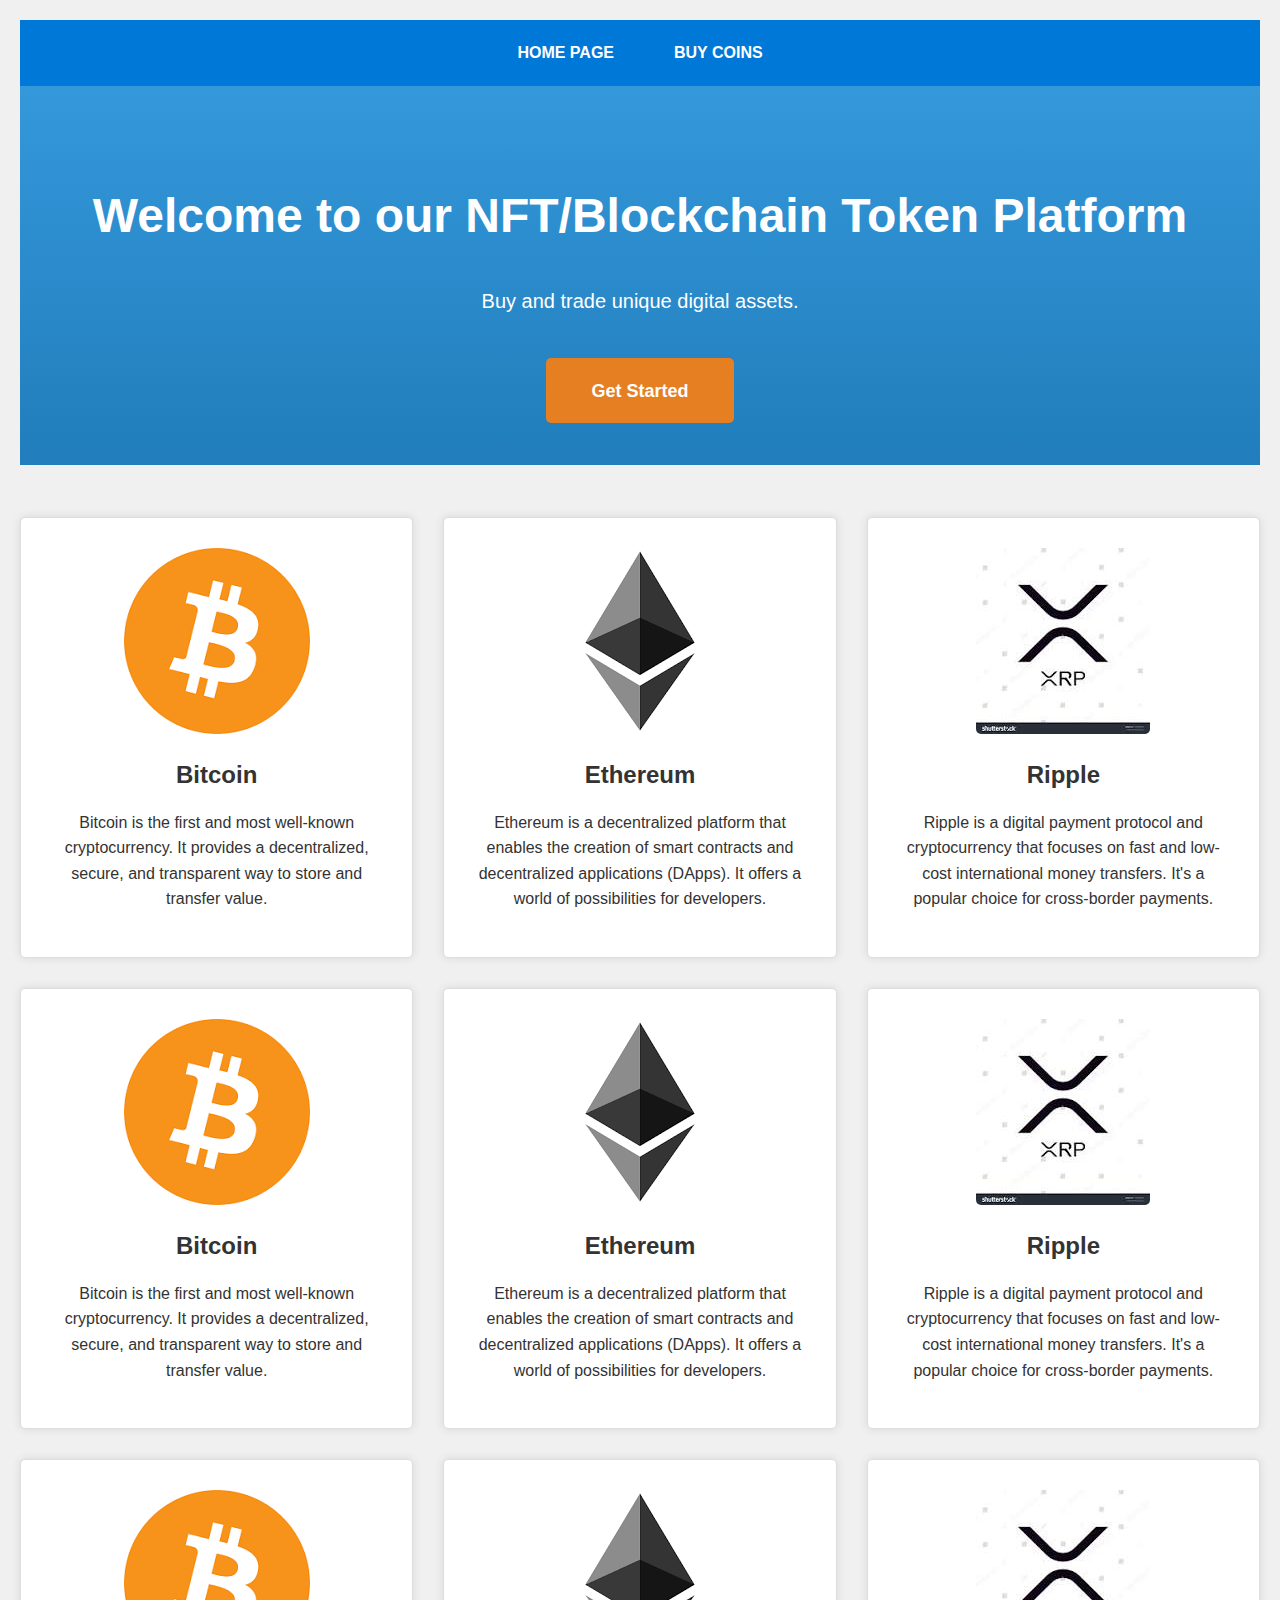
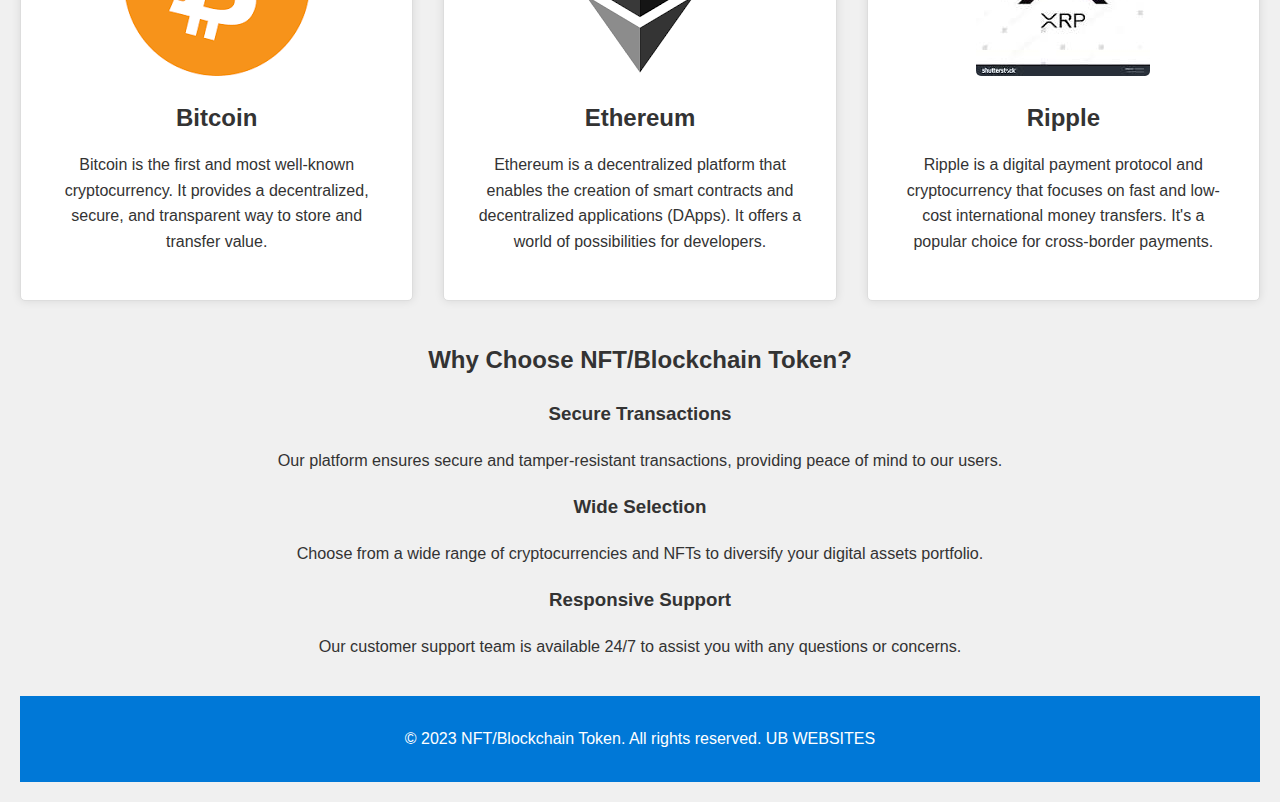
<file: Assignment-6 /index.html>
<!DOCTYPE html>
<html lang="en">
<head>
    <meta charset="UTF-8">
    <meta http-equiv="X-UA-Compatible" content="IE-edge">
    <meta name="viewport" content="width=device-width, initial-scale=1.0">
    <link rel="stylesheet" href="css/style.css">
    <title>NFT/Blockchain Token</title>
</head>
<body>
    <header>
        <nav class="navbar">
            <ul>
                <li class="navbar"><a href="index.html">HOME PAGE</a></li>
                <li class="navbar"><a href="buycoin.html">BUY COINS</a></li>
              
            </ul>
        </nav>
    </header>
    
    <main>
        <section class="hero">
            <h1>Welcome to our NFT/Blockchain Token Platform</h1>
            <p>Buy and trade unique digital assets.</p>
            <a href="#" class="cta-button">Get Started</a>
        </section>
        <br><br>
        <section class="product-gallery">
            <div class="product-card">
                <img src="images/bitcoin.png" alt="Bitcoin">
                <h2>Bitcoin</h2>
                <p>Bitcoin is the first and most well-known cryptocurrency. It provides a decentralized, secure, and transparent way to store and transfer value.</p>
            </div>
            <div class="product-card">
                <img src="images/eth.png" alt="Ethereum">
                <h2>Ethereum</h2>
                <p>Ethereum is a decentralized platform that enables the creation of smart contracts and decentralized applications (DApps). It offers a world of possibilities for developers.</p>
            </div>
            <div class="product-card">
                <img src="images/ripple.jpg" alt="Ripple">
                <h2>Ripple</h2>
                <p>Ripple is a digital payment protocol and cryptocurrency that focuses on fast and low-cost international money transfers. It's a popular choice for cross-border payments.</p>
            </div>
            <div class="product-card">
                <img src="images/bitcoin.png" alt="Bitcoin">
                <h2>Bitcoin</h2>
                <p>Bitcoin is the first and most well-known cryptocurrency. It provides a decentralized, secure, and transparent way to store and transfer value.</p>
            </div>
            <div class="product-card">
                <img src="images/eth.png" alt="Ethereum">
                <h2>Ethereum</h2>
                <p>Ethereum is a decentralized platform that enables the creation of smart contracts and decentralized applications (DApps). It offers a world of possibilities for developers.</p>
            </div>
            <div class="product-card">
                <img src="images/ripple.jpg" alt="Ripple">
                <h2>Ripple</h2>
                <p>Ripple is a digital payment protocol and cryptocurrency that focuses on fast and low-cost international money transfers. It's a popular choice for cross-border payments.</p>
            </div>
            <div class="product-card">
                <img src="images/bitcoin.png" alt="Bitcoin">
                <h2>Bitcoin</h2>
                <p>Bitcoin is the first and most well-known cryptocurrency. It provides a decentralized, secure, and transparent way to store and transfer value.</p>
            </div>
            <div class="product-card">
                <img src="images/eth.png" alt="Ethereum">
                <h2>Ethereum</h2>
                <p>Ethereum is a decentralized platform that enables the creation of smart contracts and decentralized applications (DApps). It offers a world of possibilities for developers.</p>
            </div>
            <div class="product-card">
                <img src="images/ripple.jpg" alt="Ripple">
                <h2>Ripple</h2>
                <p>Ripple is a digital payment protocol and cryptocurrency that focuses on fast and low-cost international money transfers. It's a popular choice for cross-border payments.</p>
            </div>
        </section>
        
        <section class="features">
            <h2>Why Choose NFT/Blockchain Token?</h2>
            <div class="feature">
                <h3>Secure Transactions</h3>
                <p>Our platform ensures secure and tamper-resistant transactions, providing peace of mind to our users.</p>
            </div>
            <div class="feature">
                <h3>Wide Selection</h3>
                <p>Choose from a wide range of cryptocurrencies and NFTs to diversify your digital assets portfolio.</p>
            </div>
            <div class="feature">
                <h3>Responsive Support</h3>
                <p>Our customer support team is available 24/7 to assist you with any questions or concerns.</p>
            </div>
        </section>
    </main>
    
    <footer>
        <p>&copy; 2023 NFT/Blockchain Token. All rights reserved. UB WEBSITES</p>
      </footer>
      
</body>
</html>
</file>
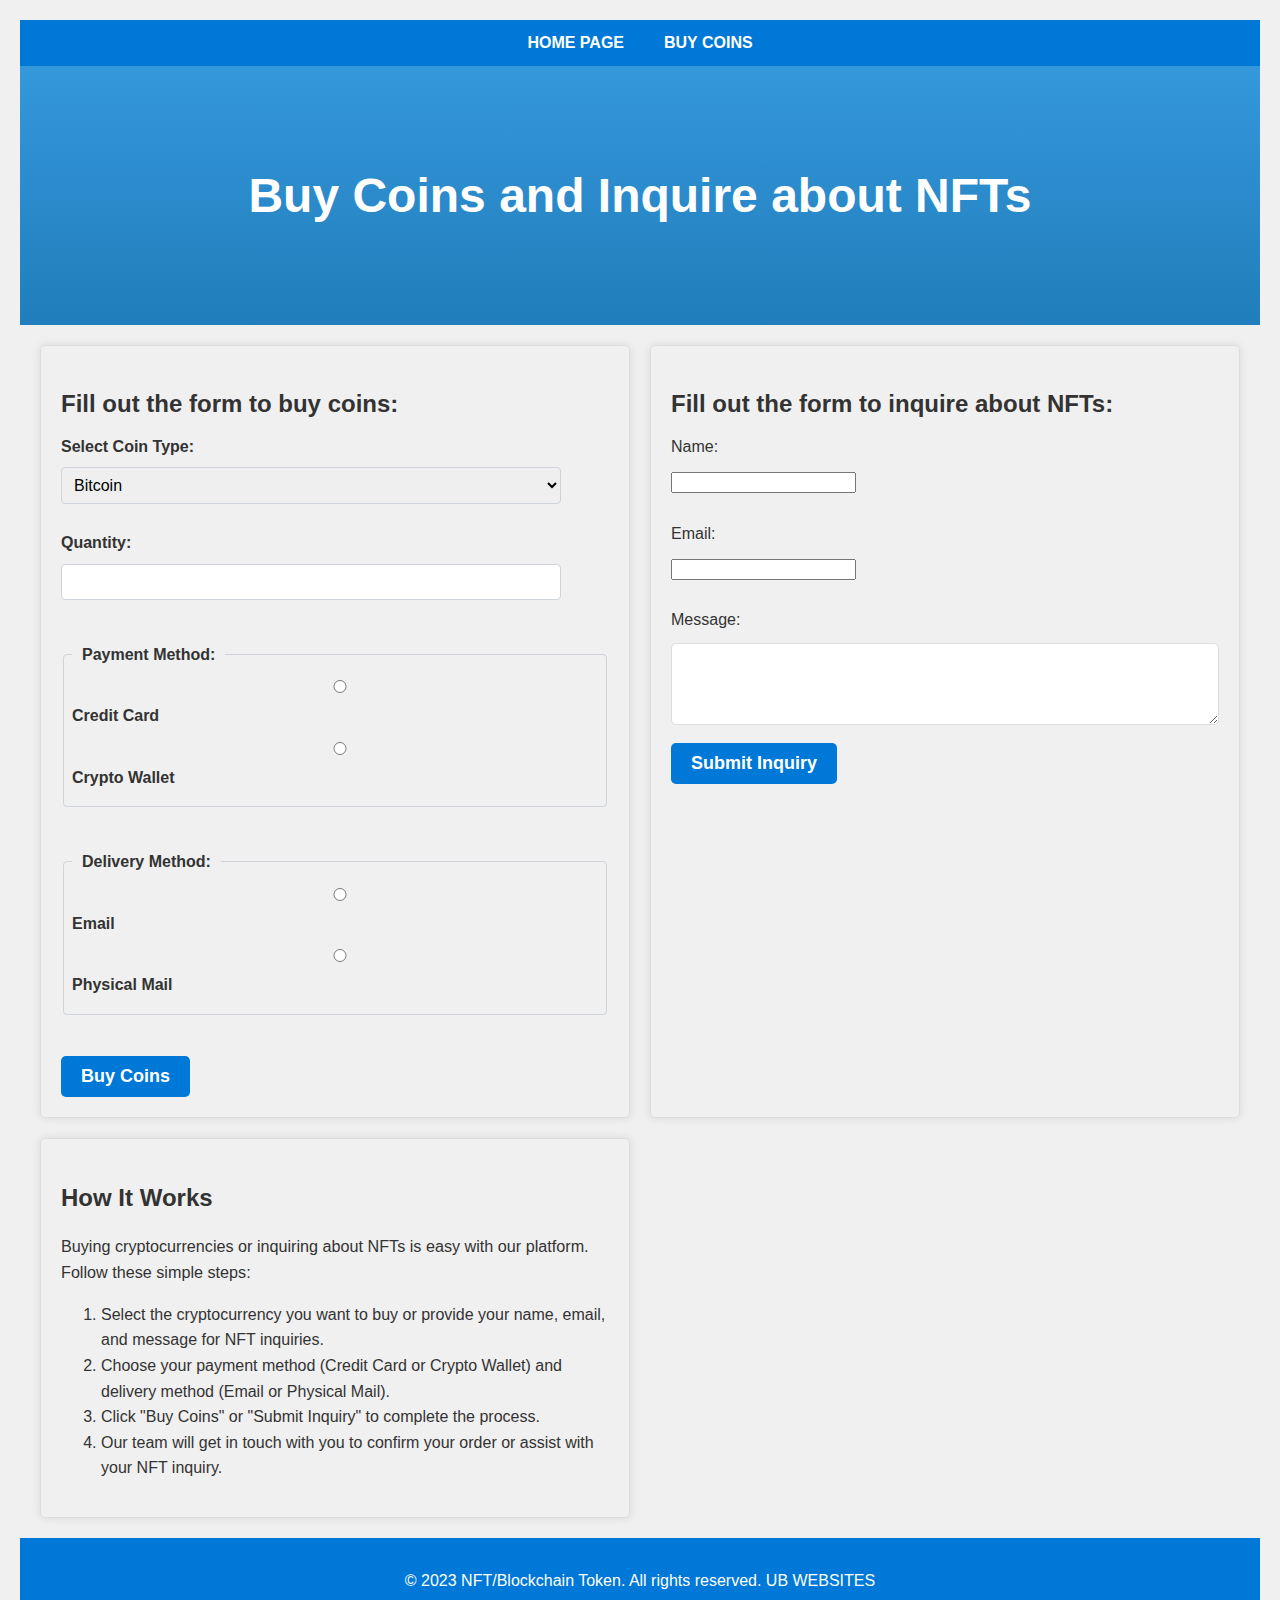
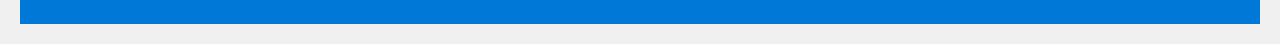
<file: Assignment-6 /buycoin.html>
<!DOCTYPE html>
<html lang="en">
<head>
    <meta charset="UTF-8">
    <meta http-equiv="X-UA-Compatible" content="IE=edge">
    <meta name="viewport" content="width=device-width, initial-scale=1.0">
    <link rel="stylesheet" href="css/style.css">
    <title>Buy Coins and Inquire about NFTs</title>
</head>
<body>

    <header>
            <nav class="navbar">
                <ul>
                    <li class="nav-item"><a href="index.html">HOME PAGE</a></li>
                    <li class="nav-item"><a href="buycoin.html">BUY COINS</a></li>
                    
                </ul>
            </nav>
        </header>
        <section class="hero">
                <h1>Buy Coins and Inquire about NFTs</h1>
                </section>
        
    
    <main1>
        <section>
            <h2>Fill out the form to buy coins:</h2>
            <form>
                <div class="form-group">
                    <label for="coinType">Select Coin Type:</label>
                    <select name="coinType" id="coinType">
                        <option value="bitcoin">Bitcoin</option>
                        <option value="ethereum">Ethereum</option>
                        <option value="litecoin">Litecoin</option>
                        <option value="ripple">Ripple</option>
                    </select>
                </div>
            
                <div class="form-group">
                    <label for="quantity">Quantity:</label>
                 
                    <input type="number" name="quantity" id="quantity" required>
                </div>
                <br>   
                <div class="form-group">
                    <fieldset>
                        <legend><b>Payment Method:</b></legend>
                        <input type="radio" name="paymentMethod" value="creditCard" id="creditCard">
                        <label for="creditCard">Credit Card</label>
                        <input type="radio" name="paymentMethod" value="cryptoWallet" id="cryptoWallet">
                        <label for="cryptoWallet">Crypto Wallet</label>
                    </fieldset>
                </div>
                <br>
            
                <div class="form-group">
                    <fieldset>
                        <legend><b>Delivery Method:</b></legend>
                        <input type="radio" name="deliveryMethod" value="email" id="email">
                        <label for="email">Email</label>
                        <input type="radio" name="deliveryMethod" value="physicalMail" id="physicalMail">
                        <label for="physicalMail">Physical Mail</label>
                    </fieldset>
                </div>
            <br>
                <input type="submit" value="Buy Coins">
            </form>
        </section>

        <section>
            <h2>Fill out the form to inquire about NFTs:</h2>
            <form >
                <label for="name">Name:</label>
                <input type="text" name="name" id="name" required>
                <br><br>
                <label for="email">Email:</label>
                <input type="email" name="email" id="email" required>
                <br><br>
                <label for="message">Message:</label>
                <textarea name="message" id="message" rows="4" required></textarea>
                
                <input type="submit" value="Submit Inquiry">
            </form>
        </section>
        
        
        <section class="how-it-works">
            <h2>How It Works</h2>
            <p>Buying cryptocurrencies or inquiring about NFTs is easy with our platform. Follow these simple steps:</p>
            <ol>
                <li>Select the cryptocurrency you want to buy or provide your name, email, and message for NFT inquiries.</li>
                <li>Choose your payment method (Credit Card or Crypto Wallet) and delivery method (Email or Physical Mail).</li>
                <li>Click "Buy Coins" or "Submit Inquiry" to complete the process.</li>
                <li>Our team will get in touch with you to confirm your order or assist with your NFT inquiry.</li>
            </ol>
        </section>
    </main1>
    
    <footer>
        <p>&copy; 2023 NFT/Blockchain Token. All rights reserved. UB WEBSITES</p>
    </footer>
</body>
</html>
</file>
<file: Assignment-6 /css/style.css>
:root {
  --main-bg-color: #f0f0f0;
  --text-color: #333;
}

main1 section form input[type=submit], .cta-button, .submit-button {
  background-color: #0078D7;
  color: white;
  padding: 10px 20px;
  border: none;
  border-radius: 5px;
  text-decoration: none;
  font-weight: bold;
  font-size: 18px;
  transition: background-color 0.3s ease;
}
main1 section form input[type=submit]:hover, .cta-button:hover, .submit-button:hover, main1 section form input[type=submit]:focus, .cta-button:focus, .submit-button:focus {
  background-color: #005ca4;
  cursor: pointer;
}

body {
  font-family: "Arial", sans-serif;
  font-size: 16px;
  color: #333;
  background-color: #f0f0f0;
  padding: 20px;
}
@media (max-width: 768px) {
  body {
    padding: 10px;
  }
}
body .card, body .modal {
  box-shadow: 0px 2px 8px rgba(0, 0, 0, 0.1);
}
body p {
  font-size: calc(14px + 0.0022727273 * (100vw - 320px));
}

.hero {
  background: linear-gradient(to bottom, #3498db, #217dbb);
  color: white;
  padding: 60px;
  text-align: center;
}
.hero h1 {
  font-size: 48px;
  margin-bottom: 30px;
}
@media (max-width: 768px) {
  .hero h1 {
    font-size: 38.4px;
  }
}
.hero p {
  font-size: 20px;
  margin-bottom: 60px;
}
@media (max-width: 768px) {
  .hero p {
    font-size: 16px;
  }
}
.hero .cta-button {
  background-color: #e67e22;
  color: white;
  padding: 22.5px 45px;
  border: none;
  border-radius: 5px;
  text-decoration: none;
  font-weight: bold;
  font-size: 18px;
  transition: background-color 0.3s;
}
@media (max-width: 768px) {
  .hero .cta-button {
    font-size: 14.4px;
  }
}
.hero .cta-button:hover {
  background-color: #bf6516;
}

.product-gallery {
  display: grid;
  grid-template-columns: repeat(3, 1fr);
  gap: 30px;
}
@media (max-width: 768px) {
  .product-gallery {
    grid-template-columns: repeat(2, 1fr);
  }
}

.product-card {
  background-color: white;
  padding: 30px;
  border: 1px solid #ddd;
  border-radius: 5px;
  text-align: center;
  box-shadow: 0 0 10px rgba(0, 0, 0, 0.1);
  transition: transform 0.3s, filter 0.3s;
}
.product-card:hover {
  transform: scale(1.05);
  filter: brightness(95%);
}
.product-card img {
  max-width: 100%;
  border-radius: 5px;
}
.product-card h2, .product-card p {
  margin: 15px 0;
}
.product-card h2 {
  font-family: "Roboto", sans-serif;
  font-size: 24px;
}
.product-card p {
  font-size: 16px;
}

main1 {
  display: grid;
  grid-template-columns: 1fr 1fr;
  gap: 20px;
  padding: 20px;
}
main1 section {
  border: 1px solid #ddd;
  padding: 20px;
  border-radius: 5px;
  box-shadow: 0 0 10px rgba(0, 0, 0, 0.1);
}
main1 section h2 {
  font-size: 24px;
  margin-bottom: 10px;
}
main1 section form label {
  display: block;
  margin-bottom: 10px;
}
main1 section form select, main1 section form textarea, main1 section form input[type=radio] {
  width: 100%;
  padding: 10px;
  border: 1px solid #ddd;
  border-radius: 5px;
  margin-bottom: 10px;
}
main1 section form input[type=submit]:hover {
  background-color: #217dbb;
}

.features {
  text-align: center;
  padding: 20px;
}
.features h2 {
  font-size: 24px;
  margin-bottom: 20px;
}
.features .features-container {
  display: flex;
  justify-content: space-around;
  flex-wrap: wrap;
}
.features .features-container .feature {
  flex: 1;
  min-width: 250px;
  padding: 20px;
  border: 1px solid #ddd;
  border-radius: 5px;
  box-shadow: 0 0 10px rgba(0, 0, 0, 0.1);
}
.features .features-container .feature h3, .features .features-container .feature p {
  margin: 10px 0;
}
.features .features-container .feature h3 {
  font-size: 18px;
}
.features .features-container .feature p {
  font-size: 16px;
}

footer {
  text-align: center;
  padding: 20px;
  background: #0078D7;
  color: white;
}
footer p {
  font-size: 16px;
  margin: 10px 0;
}
@media (max-width: 768px) {
  footer p {
    font-size: 14.4px;
  }
}
@media (max-width: 768px) {
  footer {
    padding: 10px;
  }
}
footer a {
  color: white;
  text-decoration: none;
  transition: color 0.3s ease-in-out;
}
footer a:hover {
  color: #3eaaff;
}

.header {
  background: #0078D7;
  color: white;
  padding: 10px;
  text-align: center;
  text-align: center;
}
@media (max-width: 768px) {
  .header {
    padding: 20px;
  }
}
.header h1 {
  font-family: "Arial", sans-serif;
  font-size: 36px;
  margin-bottom: 20px;
}
@media (max-width: 768px) {
  .header h1 {
    font-size: 28px;
  }
}
@media (max-width: 768px) {
  .header {
    text-align: left;
  }
}

.navbar {
  background: #0078D7;
  padding: 10px;
}
.navbar ul {
  list-style: none;
  display: flex;
  justify-content: center;
  padding: 0;
  margin: 0;
}
.navbar ul li {
  margin-right: 20px;
}
.navbar ul li:last-child {
  margin-right: 0;
}
.navbar ul li a {
  color: white;
  text-decoration: none;
  font-weight: bold;
  transition: color 0.3s, background-color 0.3s;
  padding: 10px;
}
.navbar ul li a:hover {
  color: var(--accent-color);
  background-color: #0b93ff;
}
@media (max-width: 768px) {
  .navbar {
    padding: 5px;
  }
  .navbar ul {
    flex-direction: column;
  }
  .navbar ul li {
    margin-right: 0;
    margin-bottom: 10px;
  }
  .navbar ul li:last-child {
    margin-bottom: 0;
  }
}

*,
*::before,
*::after {
  box-sizing: border-box;
}

body {
  margin: 0;
  font-family: "Open Sans", sans-serif;
  line-height: 1.6;
}

html {
  scroll-behavior: smooth;
}

.button-primary {
  font-family: "Arial", sans-serif;
  font-size: 16px;
  padding: 10px 20px;
  border-radius: 5px;
  border: none;
  cursor: pointer;
  display: inline-block;
  text-align: center;
  color: white;
  background-color: #007bff;
  transition: background-color 0.3s, color 0.3s;
}
.button-primary:hover, .button-primary:focus {
  background-color: #0062cc;
  color: white;
}

.button-secondary {
  font-family: "Arial", sans-serif;
  font-size: 16px;
  padding: 10px 20px;
  border-radius: 5px;
  border: none;
  cursor: pointer;
  display: inline-block;
  text-align: center;
  color: white;
  background-color: #6c757d;
  transition: background-color 0.3s, color 0.3s;
}
.button-secondary:hover, .button-secondary:focus {
  background-color: #545b62;
  color: white;
}

.button-danger {
  font-family: "Arial", sans-serif;
  font-size: 16px;
  padding: 10px 20px;
  border-radius: 5px;
  border: none;
  cursor: pointer;
  display: inline-block;
  text-align: center;
  color: white;
  background-color: #dc3545;
  transition: background-color 0.3s, color 0.3s;
}
.button-danger:hover, .button-danger:focus {
  background-color: #bd2130;
  color: white;
}

.button-outline-primary {
  font-family: "Arial", sans-serif;
  font-size: 16px;
  padding: 10px 20px;
  border-radius: 5px;
  border: none;
  cursor: pointer;
  display: inline-block;
  text-align: center;
  color: #007bff;
  background-color: transparent;
  transition: background-color 0.3s, color 0.3s;
  border: 1px solid #007bff;
}
.button-outline-primary:hover, .button-outline-primary:focus {
  background-color: rgba(0, 0, 0, 0);
  color: #3395ff;
}
.button-outline-primary:hover, .button-outline-primary:focus {
  background-color: #007bff;
  color: white;
}

.button-small {
  font-family: "Arial", sans-serif;
  font-size: 16px;
  padding: 10px 20px;
  border-radius: 5px;
  border: none;
  cursor: pointer;
  display: inline-block;
  text-align: center;
  color: white;
  background-color: #007bff;
  transition: background-color 0.3s, color 0.3s;
  padding: 5px 10px;
  font-size: 13.6px;
}
.button-small:hover, .button-small:focus {
  background-color: #0062cc;
  color: white;
}

.button-large {
  font-family: "Arial", sans-serif;
  font-size: 16px;
  padding: 10px 20px;
  border-radius: 5px;
  border: none;
  cursor: pointer;
  display: inline-block;
  text-align: center;
  color: white;
  background-color: #007bff;
  transition: background-color 0.3s, color 0.3s;
  padding: 15px 30px;
  font-size: 18.4px;
}
.button-large:hover, .button-large:focus {
  background-color: #0062cc;
  color: white;
}

.button-disabled {
  font-family: "Arial", sans-serif;
  font-size: 16px;
  padding: 10px 20px;
  border-radius: 5px;
  border: none;
  cursor: pointer;
  display: inline-block;
  text-align: center;
  color: white;
  background-color: #868e96;
  transition: background-color 0.3s, color 0.3s;
  cursor: not-allowed;
  opacity: 0.7;
}
.button-disabled:hover, .button-disabled:focus {
  background-color: #6c757d;
  color: white;
}
.button-disabled:hover, .button-disabled:focus {
  background-color: #868e96;
  color: white;
}

.form-group {
  display: flex;
  flex-direction: column;
  margin-bottom: 1rem;
}
.form-group label {
  margin-bottom: 0.5rem;
  font-weight: bold;
}
.form-group input[type=text],
.form-group input[type=email],
.form-group input[type=number],
.form-group select,
.form-group textarea {
  font-family: "Arial", sans-serif;
  padding: 0.5rem;
  border: 1px solid #ced4da;
  border-radius: 4px;
  font-size: 1rem;
  width: 100%;
  max-width: 500px;
  box-sizing: border-box;
}
.form-group input[type=text]:focus,
.form-group input[type=email]:focus,
.form-group input[type=number]:focus,
.form-group select:focus,
.form-group textarea:focus {
  border-color: #ebeef0;
  outline: none;
  box-shadow: 0 0 0 0.2rem rgba(0, 123, 255, 0.25);
}
.form-group input[type=submit] {
  cursor: pointer;
  font-family: "Arial", sans-serif;
  background-color: #007bff;
  color: white;
  padding: 0.6rem 1.2rem;
  border: none;
  border-radius: 4px;
  transition: background-color 0.2s;
  width: auto;
  max-width: 100%;
}
.form-group input[type=submit]:hover {
  background-color: #0062cc;
}
.form-group fieldset {
  padding: 0.5rem;
  border-radius: 4px;
  border: 1px solid #ced4da;
}
.form-group fieldset legend {
  padding: 0 10px;
  font-weight: bold;
}
.form-group fieldset input[type=radio],
.form-group fieldset label {
  margin-right: 15px;
}

@media (max-width: 768px) {
  .form-group input[type=submit] {
    width: 100%;
  }
}/*# sourceMappingURL=style.css.map */
</file>
